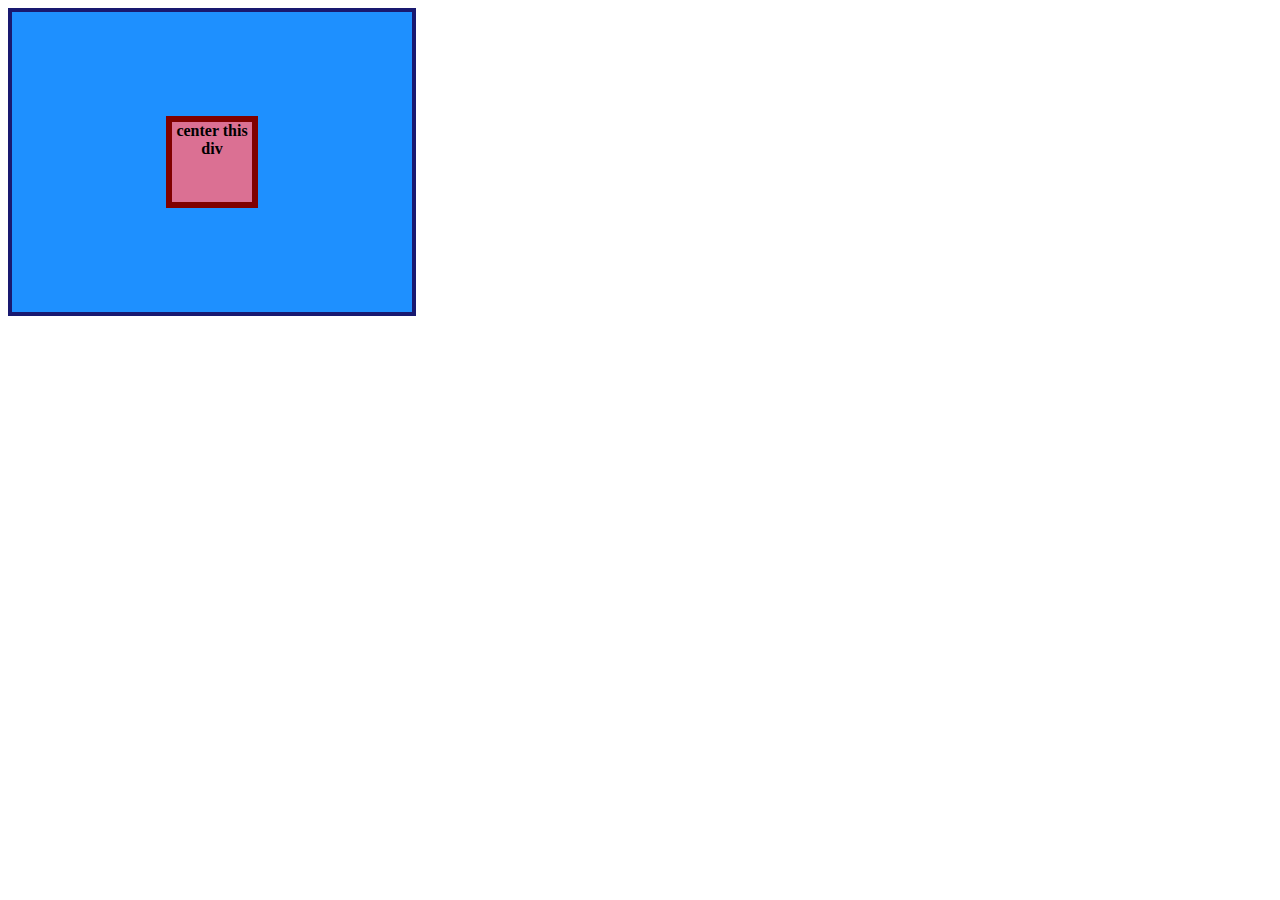
<file: foundations/flex/01-flex-center/index.html>
<!DOCTYPE html>
<html lang="en">
  <head>
    <meta charset="UTF-8">
    <meta http-equiv="X-UA-Compatible" content="IE=edge">
    <meta name="viewport" content="width=device-width, initial-scale=1.0">
    <title>CENTER THIS DIV</title>
    <link rel="stylesheet" href="style.css">
  </head>

  <body>
    <div class="container">
      <div class="box">center this div</div>
    
    </div>
  </body>

</html>
</file>
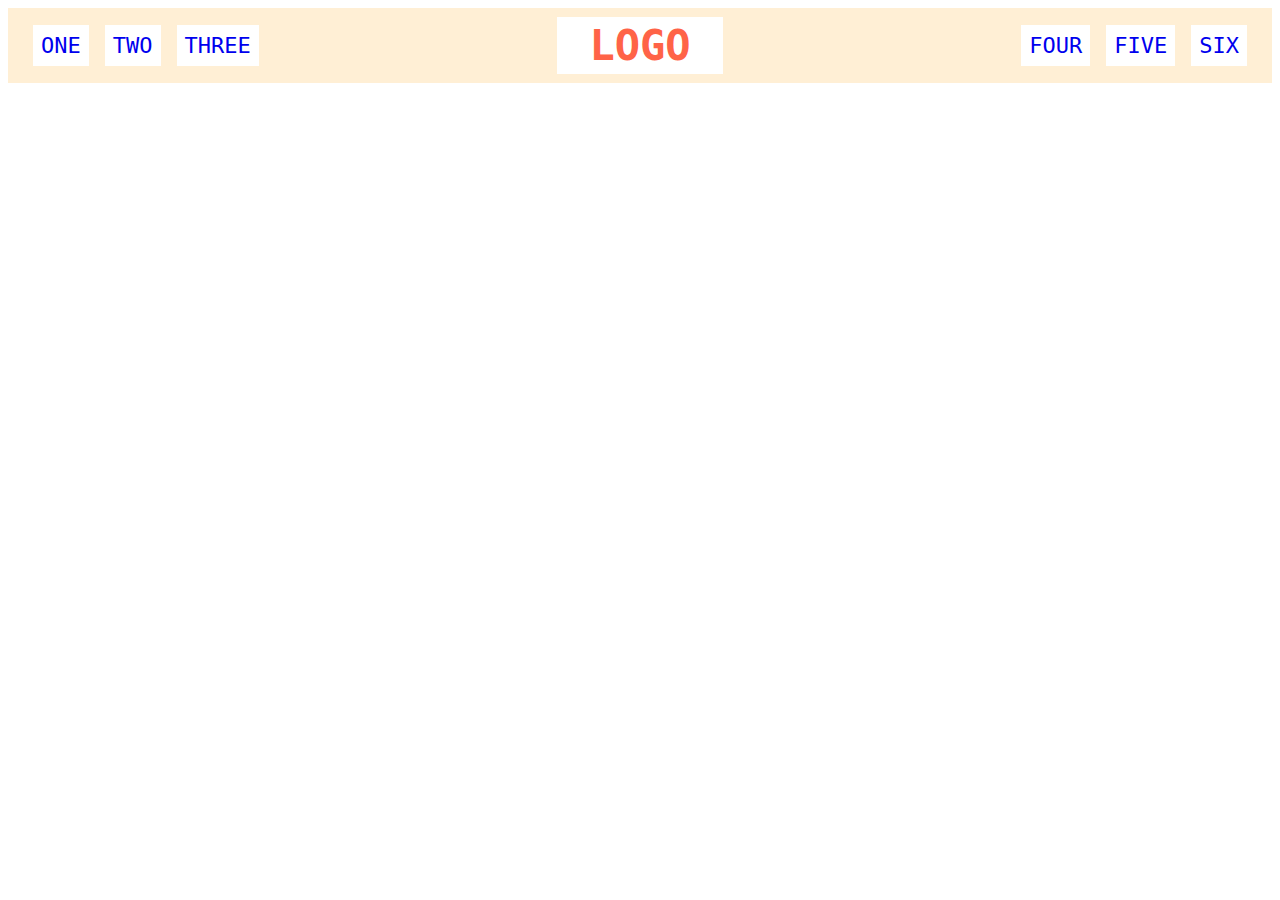
<file: foundations/flex/02-flex-header/index.html>
<!DOCTYPE html>
<html lang="en">
  <head>
    <meta charset="UTF-8">
    <meta http-equiv="X-UA-Compatible" content="IE=edge">
    <meta name="viewport" content="width=device-width, initial-scale=1.0">
    <title>Flex Header</title>
    <link rel="stylesheet" href="style.css">
  </head>

  
  
  <body>
    <div class="header">
      <div class="left-links">
        <ul>
          <li><a href="#">ONE</a></li>
          <li><a href="#">TWO</a></li>
          <li><a href="#">THREE</a></li>
        </ul>
      </div>
      <div class="logo">LOGO</div>
      <div class="right-links">
        <ul>
          <li><a href="#">FOUR</a></li>
          <li><a href="#">FIVE</a></li>
          <li><a href="#">SIX</a></li>
        </ul>
      </div>
    </div>
  </body>



</html>
</file>
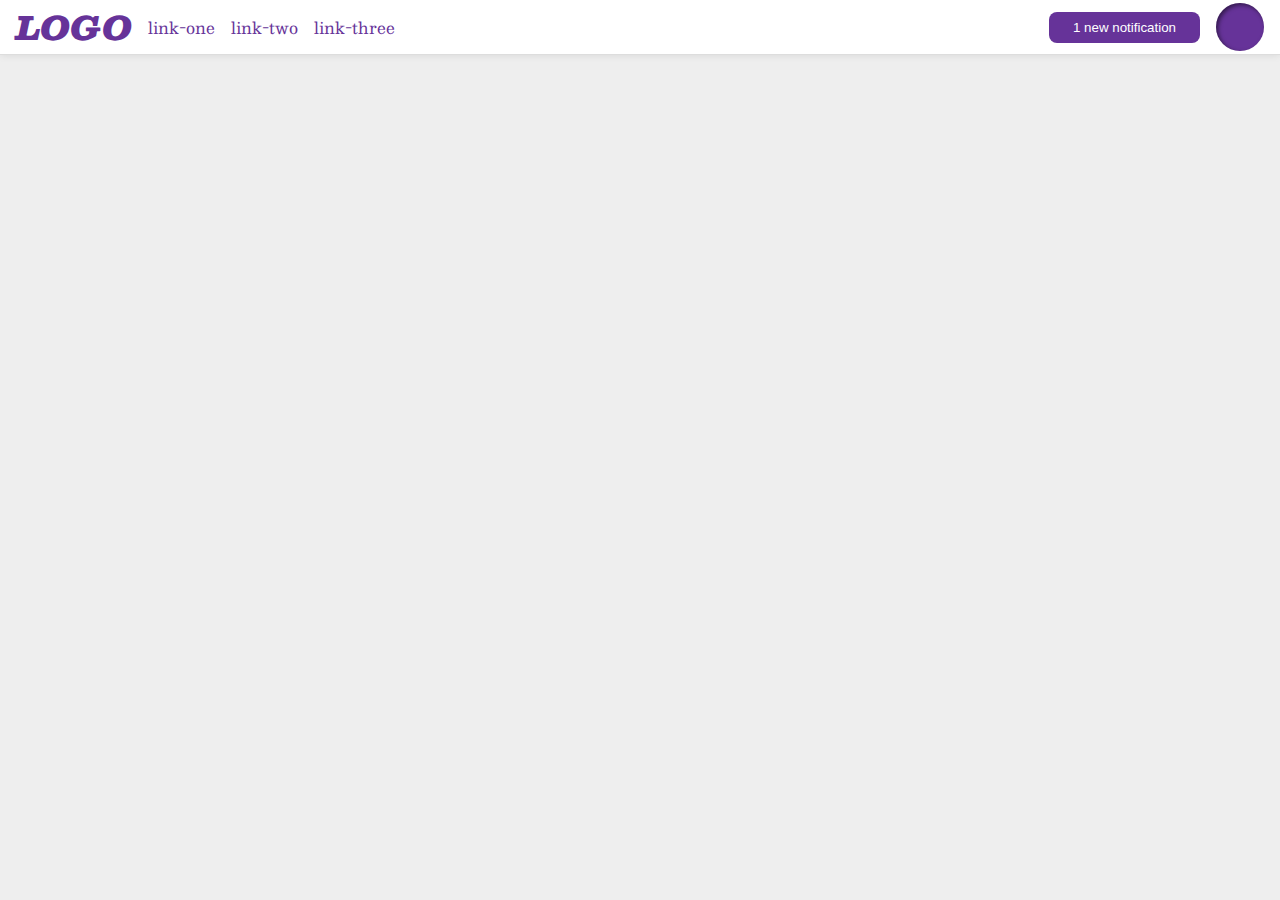
<file: foundations/flex/03-flex-header-2/index.html>
<!DOCTYPE html>
<html lang="en">
  <head>
    <meta charset="UTF-8">
    <meta http-equiv="X-UA-Compatible" content="IE=edge">
    <meta name="viewport" content="width=device-width, initial-scale=1.0">
    <title>Flex Header 2</title>
    <link rel="stylesheet" href="style.css">
  </head>
  <body>
    <div class="header">

      <div class="header-left">
        <div class="logo">LOGO</div>
      <ul class="links">
        <li><a href="https://google.com">link-one</a></li>
        <li><a href="https://google.com">link-two</a></li>
        <li><a href="https://google.com">link-three</a></li>
      </ul>
      </div>

      <div class="header-right">
        <button class="notifications">1 new notification</button>
        <div class="profile-image"></div>
      </div>
    </div>
      
    
  </body>
</html>
</file>
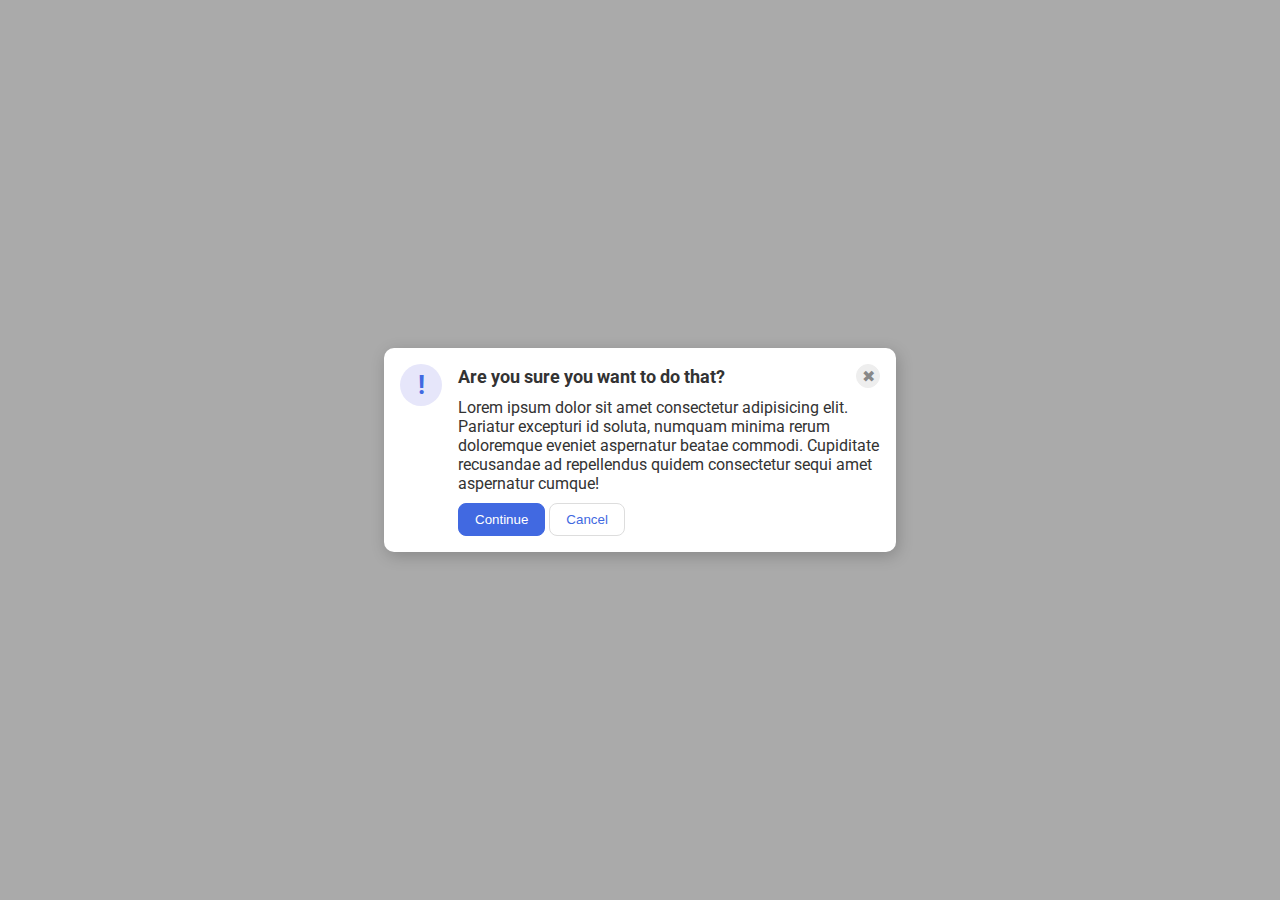
<file: foundations/flex/05-flex-modal/index.html>
<!DOCTYPE html>
<html lang="en">
  <head>
    <meta charset="UTF-8">
    <meta http-equiv="X-UA-Compatible" content="IE=edge">
    <meta name="viewport" content="width=device-width, initial-scale=1.0">
    <link rel="stylesheet" href="style.css">
    <title>Modal</title>
  </head>
  <body>
    <div class="modal">
      <div class="icon">!</div>

      <div class="container">
        <div class="header">Are you sure you want to do that?
          <button class="close-button">✖</button>
        </div>
        <div class="text">Lorem ipsum dolor sit amet consectetur adipisicing elit. Pariatur excepturi id soluta, numquam minima rerum doloremque eveniet aspernatur beatae commodi. Cupiditate recusandae ad repellendus quidem consectetur sequi amet aspernatur cumque!</div>
        <button class="continue">Continue</button>
        <button class="cancel">Cancel</button>
      </div>
    </div>
  </body>
</html>
</file>
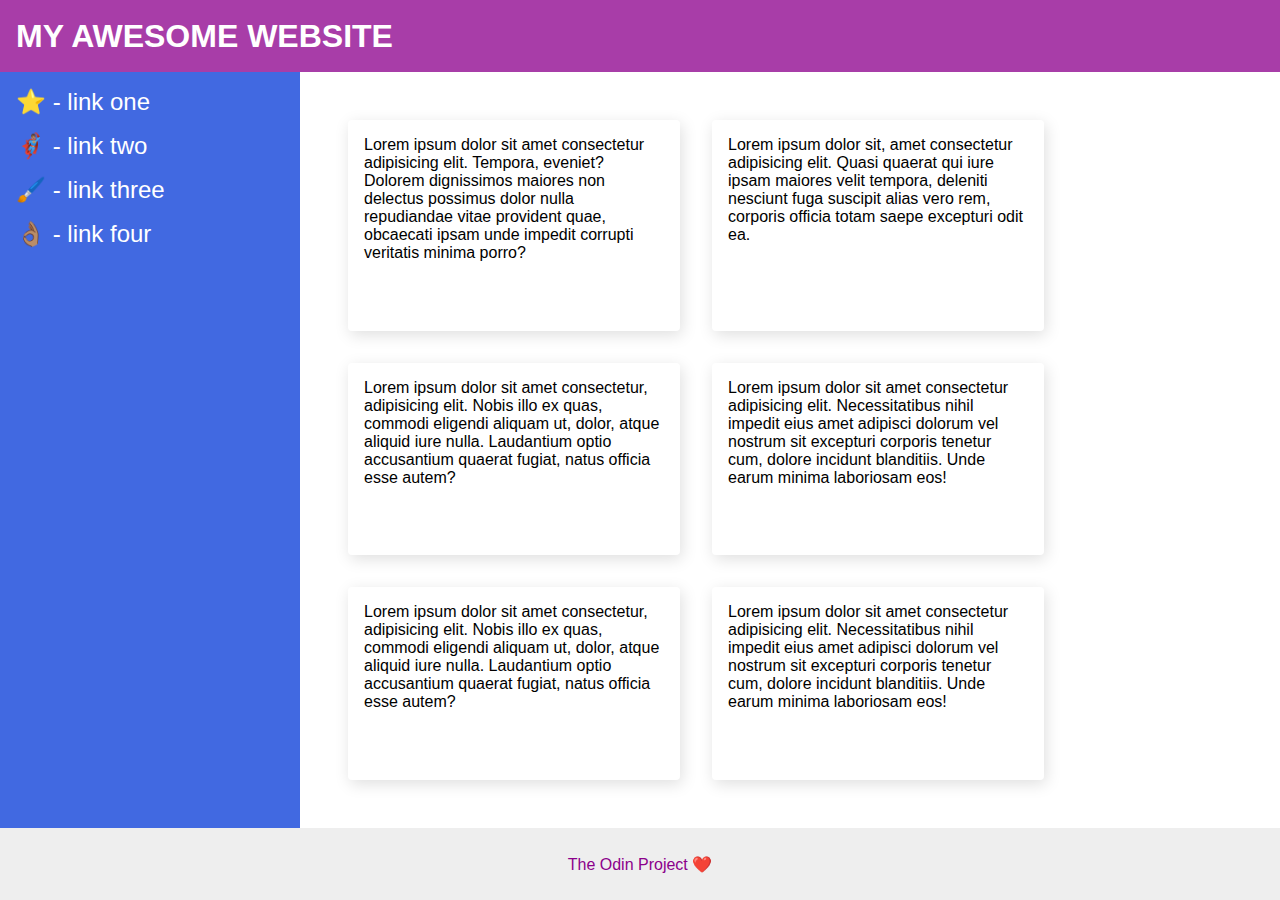
<file: foundations/flex/07-flex-layout-2/index.html>
<!DOCTYPE html>
<html lang="en">
  <head>
    <meta charset="UTF-8">
    <meta http-equiv="X-UA-Compatible" content="IE=edge">
    <meta name="viewport" content="width=device-width, initial-scale=1.0">
    <title>The Holy Grail</title>
    <link rel="stylesheet" href="style.css">
  </head>
  <body>
    <div class="header">
      MY AWESOME WEBSITE
    </div>
    <div class="body">
      <div class="sidebar">
        <ul>
          <li><a href="#">⭐ - link one</a></li>
          <li><a href="#">🦸🏽‍♂️ - link two</a></li>
          <li><a href="#">🖌️ - link three</a></li>
          <li><a href="#">👌🏽 - link four</a></li>
        </ul>
      </div>
      <div class="container">
        <div class="card">Lorem ipsum dolor sit amet consectetur adipisicing elit. Tempora, eveniet? Dolorem dignissimos maiores non delectus possimus dolor nulla repudiandae vitae provident quae, obcaecati ipsam unde impedit corrupti veritatis minima porro?</div>
        <div class="card">Lorem ipsum dolor sit, amet consectetur adipisicing elit. Quasi quaerat qui iure ipsam maiores velit tempora, deleniti nesciunt fuga suscipit alias vero rem, corporis officia totam saepe excepturi odit ea.</div>
        <div class="card">Lorem ipsum dolor sit amet consectetur, adipisicing elit. Nobis illo ex quas, commodi eligendi aliquam ut, dolor, atque aliquid iure nulla. Laudantium optio accusantium quaerat fugiat, natus officia esse autem?</div>
        <div class="card">Lorem ipsum dolor sit amet consectetur adipisicing elit. Necessitatibus nihil impedit eius amet adipisci dolorum vel nostrum sit excepturi corporis tenetur cum, dolore incidunt blanditiis. Unde earum minima laboriosam eos!</div>
        <div class="card">Lorem ipsum dolor sit amet consectetur, adipisicing elit. Nobis illo ex quas, commodi eligendi aliquam ut, dolor, atque aliquid iure nulla. Laudantium optio accusantium quaerat fugiat, natus officia esse autem?</div>
        <div class="card">Lorem ipsum dolor sit amet consectetur adipisicing elit. Necessitatibus nihil impedit eius amet adipisci dolorum vel nostrum sit excepturi corporis tenetur cum, dolore incidunt blanditiis. Unde earum minima laboriosam eos!</div>
      </div>
    </div>
      
    <div class="footer">
      The Odin Project ❤️
    </div>
  </body>
</html>
</file>
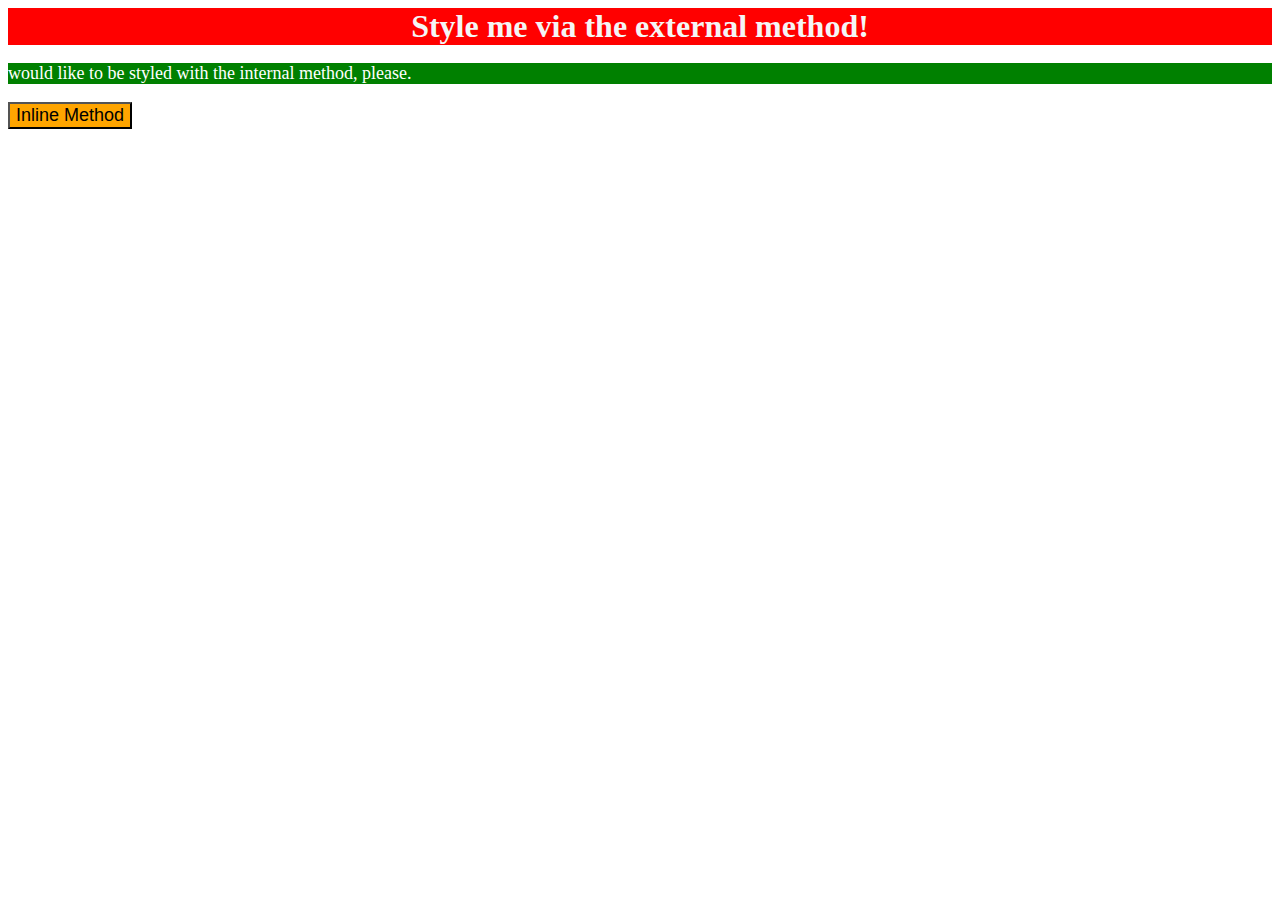
<file: foundations/intro-to-css/01-css-methods/index.html>
<!DOCTYPE html>
<html lang="en">

  <head>
    <style>
      p {
        color: white;
        background-color: green;
        font-size: 18px;
      }
    </style>

    <link rel="stylesheet" href="styles.css">
    <meta charset="UTF-8">
    <meta http-equiv="X-UA-Compatible" content="IE=edge">
    <meta name="viewport" content="width=device-width, initial-scale=1.0">
    <title>Methods for Adding CSS</title>
  </head>

  <body>
    <div>Style me via the external method!</div>
    <p>would like to be styled with the internal method, please.</p>      
    <button style="color: black; background-color: orange; font-size: 18px;"> Inline Method</button>
  </body>

</html>
</file>
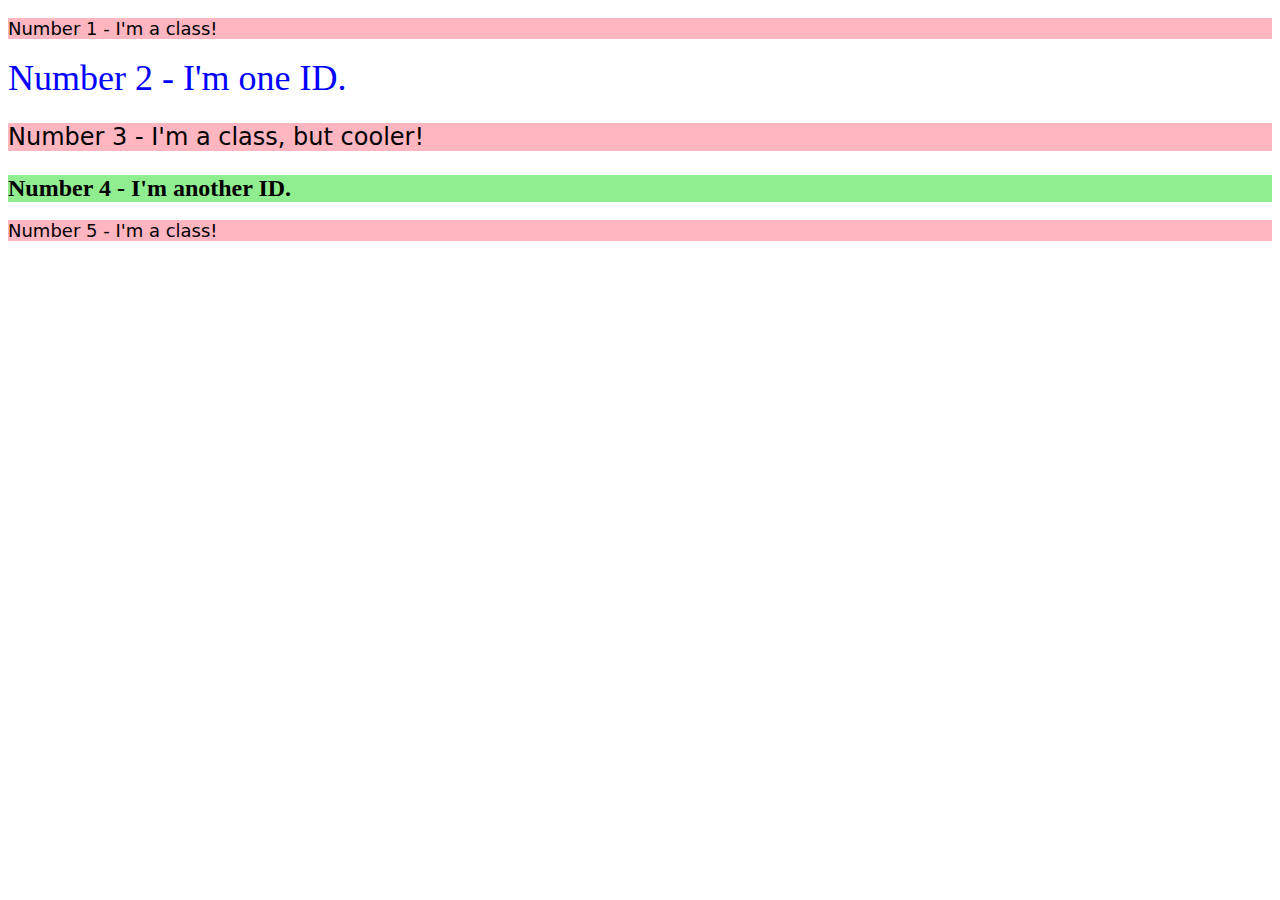
<file: foundations/intro-to-css/02-class-id-selectors/index.html>
<!DOCTYPE html>
<html lang="en">
  <head>
    <meta charset="UTF-8">
    <meta http-equiv="X-UA-Compatible" content="IE=edge">
    <meta name="viewport" content="width=device-width, initial-scale=1.0">
    <title>Class and ID Selectors</title>
    <link rel="stylesheet" href="style.css">
  </head>
  <body>
    <p class="oddNumbers">Number 1 - I'm a class!</p>
    <div id="numberTwo">Number 2 - I'm one ID.</div>
    <p class="oddNumbers biggerText">Number 3 - I'm a class, but cooler!</p>
    <div id="numberFour" class="biggerText">Number 4 - I'm another ID.</div>
    <p class="oddNumbers">Number 5 - I'm a class!</p>
  </body>
</html>
</file>
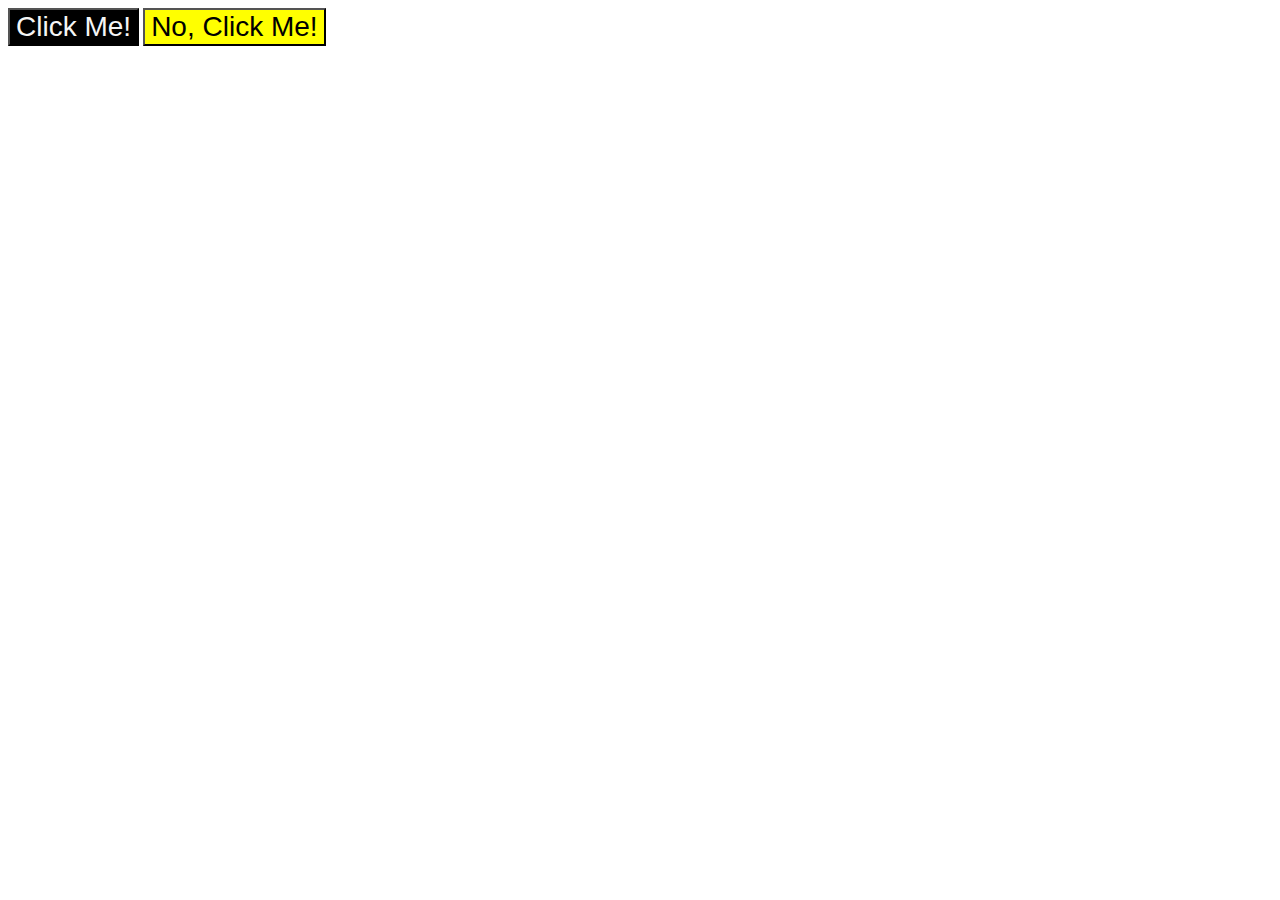
<file: foundations/intro-to-css/03-grouping-selectors/index.html>
<!DOCTYPE html>
<html lang="en">
  <head>
    <meta charset="UTF-8">
    <meta http-equiv="X-UA-Compatible" content="IE=edge">
    <meta name="viewport" content="width=device-width, initial-scale=1.0">
    <title>Grouping Selectors</title>
    <link rel="stylesheet" href="style.css">
  </head>
  <body>
    <button class="button1">Click Me!</button>
    <button class="button2">No, Click Me!</button>
  </body>
</html>
</file>
<file: foundations/flex/01-flex-center/style.css>
.container {
  background: dodgerblue;
  border: 4px solid midnightblue;
  width: 400px;
  height: 300px;
  display: flex;
  align-items: center;
  justify-content: center;
}

.box {
  background: palevioletred;
  font-weight: bold;
  text-align: center;
  border: 6px solid maroon;
  width: 80px;
  height: 80px;
}
</file>
<file: foundations/flex/02-flex-header/style.css>
.header  {
  font-family: monospace;
  background: papayawhip;
  display: flex;
  justify-content: space-between;
  align-items: center;
}

.logo {
  font-size: 42px;
  font-weight: 900;
  color: tomato;
  background: white;
  padding: 4px 32px;/
}

ul {
  padding: 0px;
  margin: 25px;
  display: flex;
  gap: 1rem;
  /* this removes the dots on the list items*/
  list-style-type: none;
}

a {
  font-size: 22px;
  background: white;
  padding: 8px;
  /* this removes the line under the links */
  text-decoration: none;
}

/* .left-links {
  display: flex;
  margin-right: auto;
}

.right-links {
  display: flex;
  margin-left: auto;
 } */
</file>
<file: foundations/flex/03-flex-header-2/style.css>
/* this is some magical font-importing.  
you'll learn about it later. */
@import url('https://fonts.googleapis.com/css2?family=Besley:ital,wght@0,400;1,900&display=swap');

body {
  margin: 0;
  background: #eee;
  font-family: Besley, serif;
}

.header {
  background: white;
  border-bottom: 1px solid #ddd;
  box-shadow: 0 0 8px rgba(0,0,0,.1);
  display: flex;
  justify-content: space-between;
  align-items: center;
  gap: 1rem;
}

/* .links {
  display: flex;
  align-items: center;
  gap: 1rem;
} */

/* .header-left {
  display: flex;
  margin-right: auto;
  align-items: center;
}

.header-right {
  display: flex;
  margin-left: auto;
  align-items: center;
} */

.header-left, .header-right {
  display: flex;
  align-items: center;
  gap: 1rem;
}


.profile-image {
  background: rebeccapurple;
  box-shadow: inset 2px 2px 4px rgba(0,0,0,.5);
  border-radius: 50%;
  margin-right: 1rem;
  width: 48px;
  height: 48px;
}

.logo {
  color: rebeccapurple;
  font-size: 32px;
  font-weight: 900;
  font-style: italic;
  align-items: center;
  margin-left: 1rem;
}

.links {
  margin: 0px;
  padding: 0px;
  list-style-type: none;
  display: flex;
  gap: 1rem;
}

button {
  border: none;
  border-radius: 8px;
  background: rebeccapurple;
  color: white;
  padding: 8px 24px;
  /* align-items: center;
  margin-right: 1rem; */
}

a {
  /* this removes the line under our links */
  text-decoration: none;
  color: rebeccapurple;
}
</file>
<file: foundations/flex/05-flex-modal/style.css>
@import url('https://fonts.googleapis.com/css2?family=Roboto:wght@400;700&display=swap');

html, body {
  height: 100%;
}

body {
  font-family: Roboto, sans-serif;
  margin: 0;
  background: #aaa;
  color: #333;
  /* I'll give you this one for free lol */
  display: flex;
  align-items: center;
  justify-content: center;
}

.modal {
  background: white;
  width: 480px;
  border-radius: 10px;
  box-shadow: 2px 4px 16px rgba(0,0,0,.2);
  display: flex;
  padding: 16px;
  gap: 16px;
}

.icon {
  color: royalblue;
  font-size: 26px;
  font-weight: 700;
  background: lavender;
  width: 42px;
  height: 42px;
  border-radius: 50%;
  display: flex;
  align-items: center;
  justify-content: center;
  flex-shrink: 0;
}

.header {
  display: flex;
  align-items: center;
  justify-content: space-between;
  font-size: 18px;
  font-weight: 700;
}

.text {
  margin: 10px 0px 10px 0px;
}

.close-button {
  background: #eee;
  border-radius: 50%;
  color: #888;
  font-weight: 400;
  font-size: 16px;
  height: 24px;
  width: 24px;
  display: flex;
  align-items: center;
  justify-content: center;
  border: 1px solid #eee;
  padding: 0;
}

button {
  cursor: pointer;
  padding: 8px 16px;
  border-radius: 8px;
}

button.continue {
  background: royalblue;
  border: 1px solid royalblue;
  color: white;
}

button.cancel {
  background: white;
  border: 1px solid #ddd;
  color: royalblue;
}
</file>
<file: foundations/flex/07-flex-layout-2/style.css>
body {
  font-family: -apple-system, BlinkMacSystemFont, 'Segoe UI', Roboto, Oxygen, Ubuntu, Cantarell, 'Open Sans', 'Helvetica Neue', sans-serif;
  margin: 0;
  padding: 0;
  display: flex;
  flex-direction: column;
  min-height: 100vh;
}

.header {
  /* border: 1px solid red; */
  height: 72px;
  background: rgb(168, 61, 168);
  color: white;
  display: flex;
  padding: 0px 16px;
  font-size: 32px;
  font-weight: 900;
  align-items: center;
}

.sidebar { 
  background-color: royalblue;
  padding: 16px;
  display: flex;
  flex:0 0 300px;
  box-sizing: border-box;
}

.container{
  padding: 48px;
  display: flex;
  flex-wrap: wrap;
  gap: 32px;
}

.body {
  display: flex;
  flex: 1;
}

.footer {
  height: 72px;
  background: #eee;
  color: darkmagenta;
  display: flex;
  align-items: center;
  justify-content: center;
}


.card {
  padding: 16px;
  width: 300px;
  box-shadow: 2px 4px 16px rgba(0, 0, 0, 0.131);
  border-radius: 4px;
}

ul {
  list-style: none;
  margin:0;
  padding: 0;
}

li {
  margin-bottom: 16px;
}

a {
  text-decoration: none;
  color: white;
  font-size: 24px;
}
</file>
<file: foundations/intro-to-css/01-css-methods/styles.css>
div {
    color: whitesmoke;
    background-color: red;
    font-size: 32px;
    text-align: center;
    font-weight: bold;
}
</file>
<file: foundations/intro-to-css/02-class-id-selectors/style.css>
.oddNumbers {
    background-color:lightpink;
    color: black;
    font-family: Verdana, "DejaVu Sans", sans-serif;
    font-size: 18px;
}

.biggerText {
    font-size: 24px;
}


#numberTwo {
    color: blue;
    font-size: 36px;
}

#numberFour {
    background-color: lightgreen;
    font-weight: bolder;
}
</file>
<file: foundations/intro-to-css/03-grouping-selectors/style.css>
.button1, .button2 {
    font-size: 28px;
    font-family: Helvetica,'Times New Roman', sans-serif;
}

.button1 {
    background-color: black;
    color: whitesmoke;
}

.button2 {
    background-color: yellow;
}
</file>
